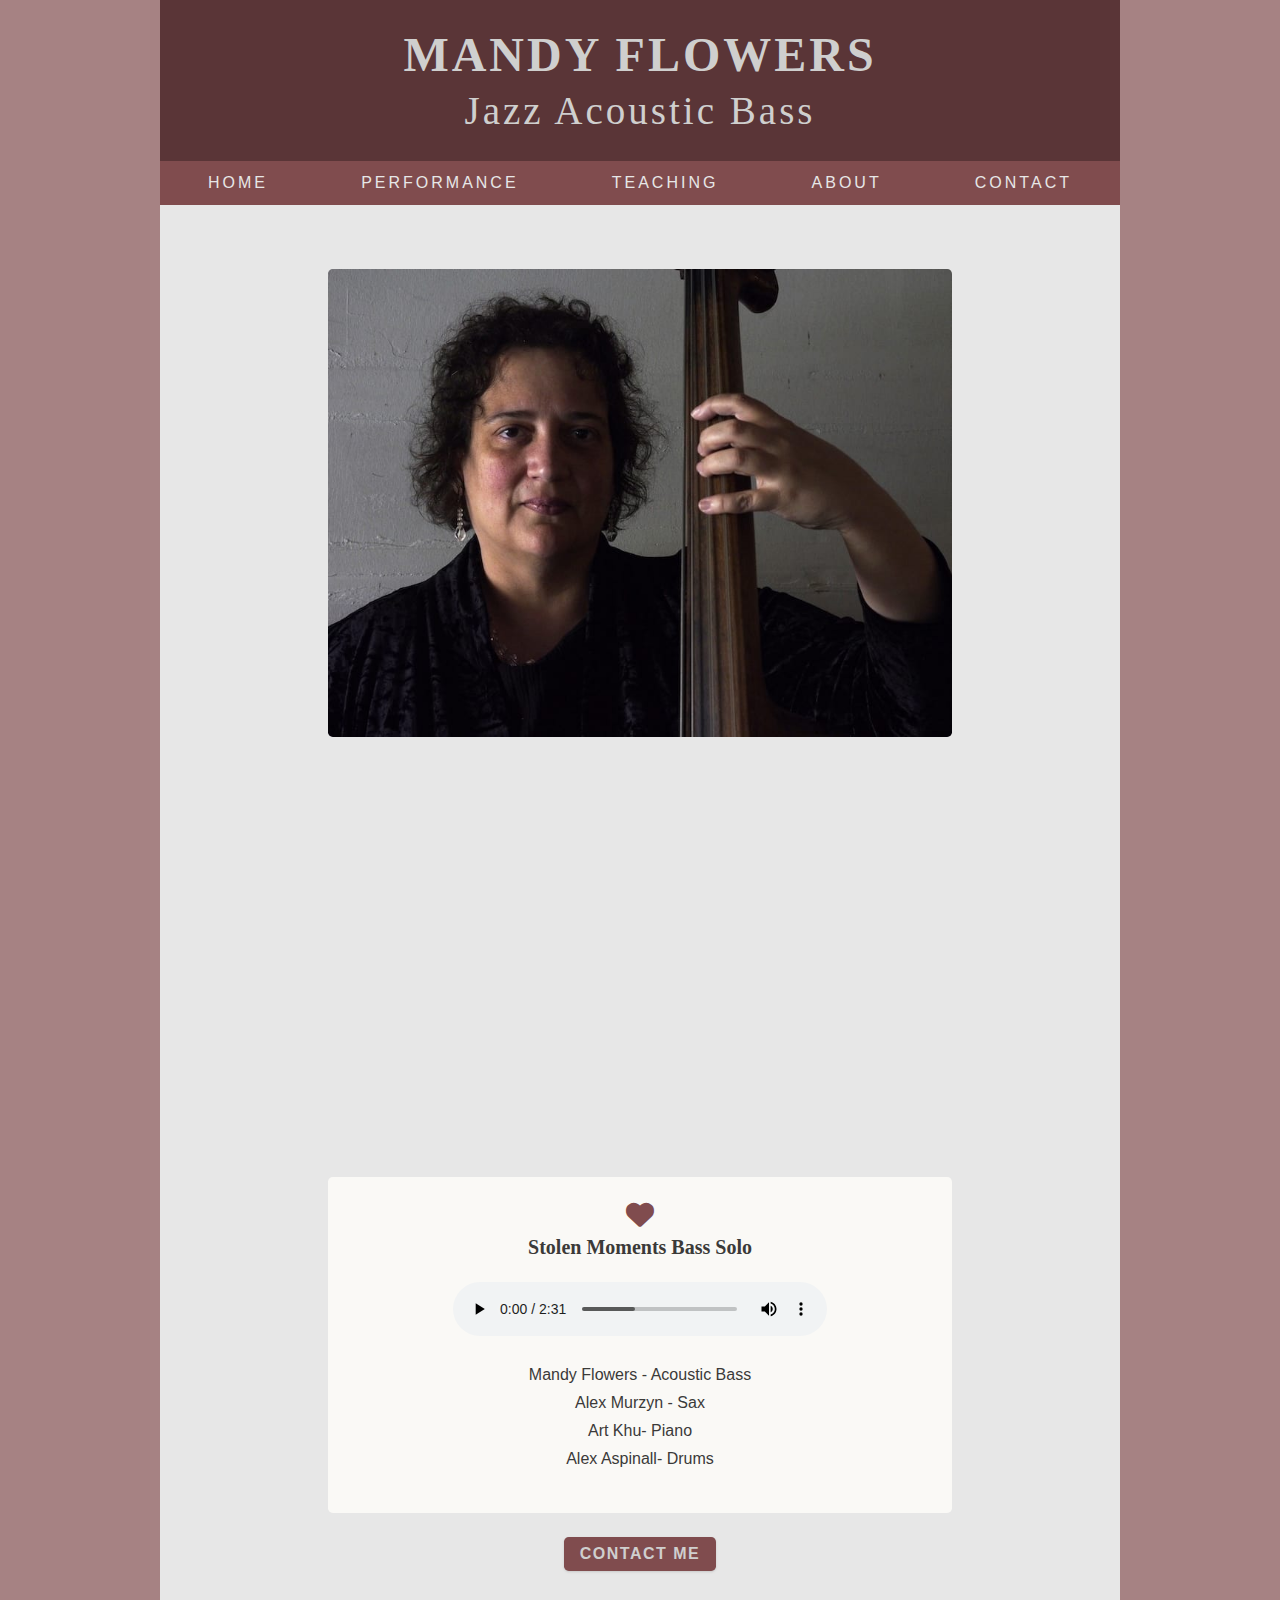
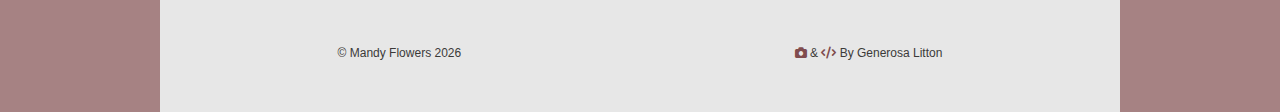
<file: index.html>
<!DOCTYPE html>
<html lang="en">
  <head>
    <meta charset="UTF-8" />
    <meta http-equiv="X-UA-Compatible" content="IE=edge" />
    <meta name="viewport" content="width=device-width, initial-scale=1.0" />
    <!-- Creator of the Website -->
    <meta name="author" content="Generosa Litton" />
    <meta
      name="Keywords"
      content="Mandy Flowers, jazz, bass, acoustic bass, electric bass, upright bass, San Francisco, California, Berkelee, Bay Area, Ray Brown, Charlie Haden "
    />
    <meta
      name="Description"
      content="Jazz acoustic bass player Mandy Flowers, her music, CD, teaching, and musical philosophy"
    />
    <title>Mandy Flowers Jazz Acoustic Bass</title>
    <!-- favicon -->
    <link rel="icon" type="image/x-icon" href="./images/favicon.ico" />
    <!-- font-awesome -->
    <link
      rel="stylesheet"
      href="./fontawesome-free-6.4.0-web/css/all.min.css"
    />
    <!-- normalize -->
    <link rel="stylesheet" href="./css/normalize.css" />
    <!-- main css -->
    <link rel="stylesheet" href="./css/styles.css" />
  </head>
  <body>
    <section class="section-center">
      <!-- nav -->
      <nav id="nav">
        <div class="nav-container section-center">
          <!-- nav header -->
          <div class="nav-header">
            <div class="nav-title">
              <button class="nav-btn" id="nav-btn">
                <i class="fa-solid fa-bars"></i>
              </button>
              <h1>mandy flowers</h1>
              <h2>jazz acoustic bass</h2>
            </div>
          </div>
          <!-- end of nav header -->
          <!-- nav-links big screen -->
          <ul class="nav-links-container" id="nav-links">
            <li class="nav-link">
              <a href="/" class="link">home</a>
            </li>
            <li class="nav-link">
              <a href="./performance.html" class="link">performance</a>
            </li>
            <li class="nav-link">
              <a href="./teaching.html" class="link">teaching</a>
            </li>
            <li class="nav-link">
              <a href="about" class="link">about</a>
            </li>
            <li class="nav-link">
              <a href="./contact.html" class="link">contact</a>
            </li>
          </ul>
          <!-- end of nav-links big screen -->
        </div>
      </nav>
      <!-- end of nav -->
      <!-- sidebar -->
      <aside class="sidebar" id="sidebar">
        <div>
          <button class="close-btn" id="close-btn">
            <i class="fa-solid fa-xmark"></i>
          </button>
          <ul class="sidebar-links">
            <li><a href="/">home</a></li>
            <li><a href="./performance.html">performance</a></li>
            <li><a href="./teaching.html">teaching</a></li>
            <li><a href="./about.html">about</a></li>
            <li><a href="./contact.html">contact</a></li>
          </ul>
        </div>
      </aside>
      <!-- end of sidebar -->
      <!-- hero -->
      <div class="hero-container">
        <!-- hero photo -->
        <div class="hero-img">
          <img src="./images/hero-main.jpg" alt="mandy flowers" />
        </div>
        <!-- hero performance -->
        <div class="hero-performance">
          <iframe
            class="hero-performance-video"
            width="560"
            height="315"
            src="https://www.youtube.com/embed/qw68k7XWFBE"
            title="YouTube video player"
            frameborder="0"
            allow="accelerometer; autoplay; clipboard-write; encrypted-media; gyroscope; picture-in-picture;"
            allowfullscreen
          ></iframe>
        </div>

        <!-- single audio clip stolen moments-->
        <article class="audio-clip">
          <i class="fa-solid fa-heart audio-icon"></i>
          <h5>stolen moments bass solo</h5>
          <div class="audio-clip-info">
            <audio controls>
              <source
                class="audio"
                src="./audio/stolen-clip.mp3"
                type="audio/mpeg"
              />
              Your browser does not support the audio tag.
            </audio>
            <ul class="musicians-list">
              <li>Mandy Flowers - Acoustic Bass</li>
              <li>Alex Murzyn - Sax</li>
              <li>Art Khu- Piano</li>
              <li>Alex Aspinall- Drums</li>
            </ul>
          </div>
        </article>
        <!-- end of single audio clip stolen moments-->
        <div class="hero-contact">
          <button class="btn hero-btn">
            <a href="./contact.html">contact me</a>
          </button>
        </div>
      </div>
    </section>
    <!-- end of hero -->

    <!-- footer -->
    <footer class="footer section-center">
      <div class="footer-container">
        <div class="footer-name">
          &copy; mandy flowers <span id="date"></span>
        </div>
        <div class="footer-name">
          <span><i class="fa-solid fa-camera"></i></span> &
          <span><i class="fa-solid fa-code"></i></span> by generosa litton
        </div>
      </div>
    </footer>
    <!-- end of footer -->
    <!-- javascript -->
    <script src="./js/app.js"></script>
  </body>
</html>
</file>
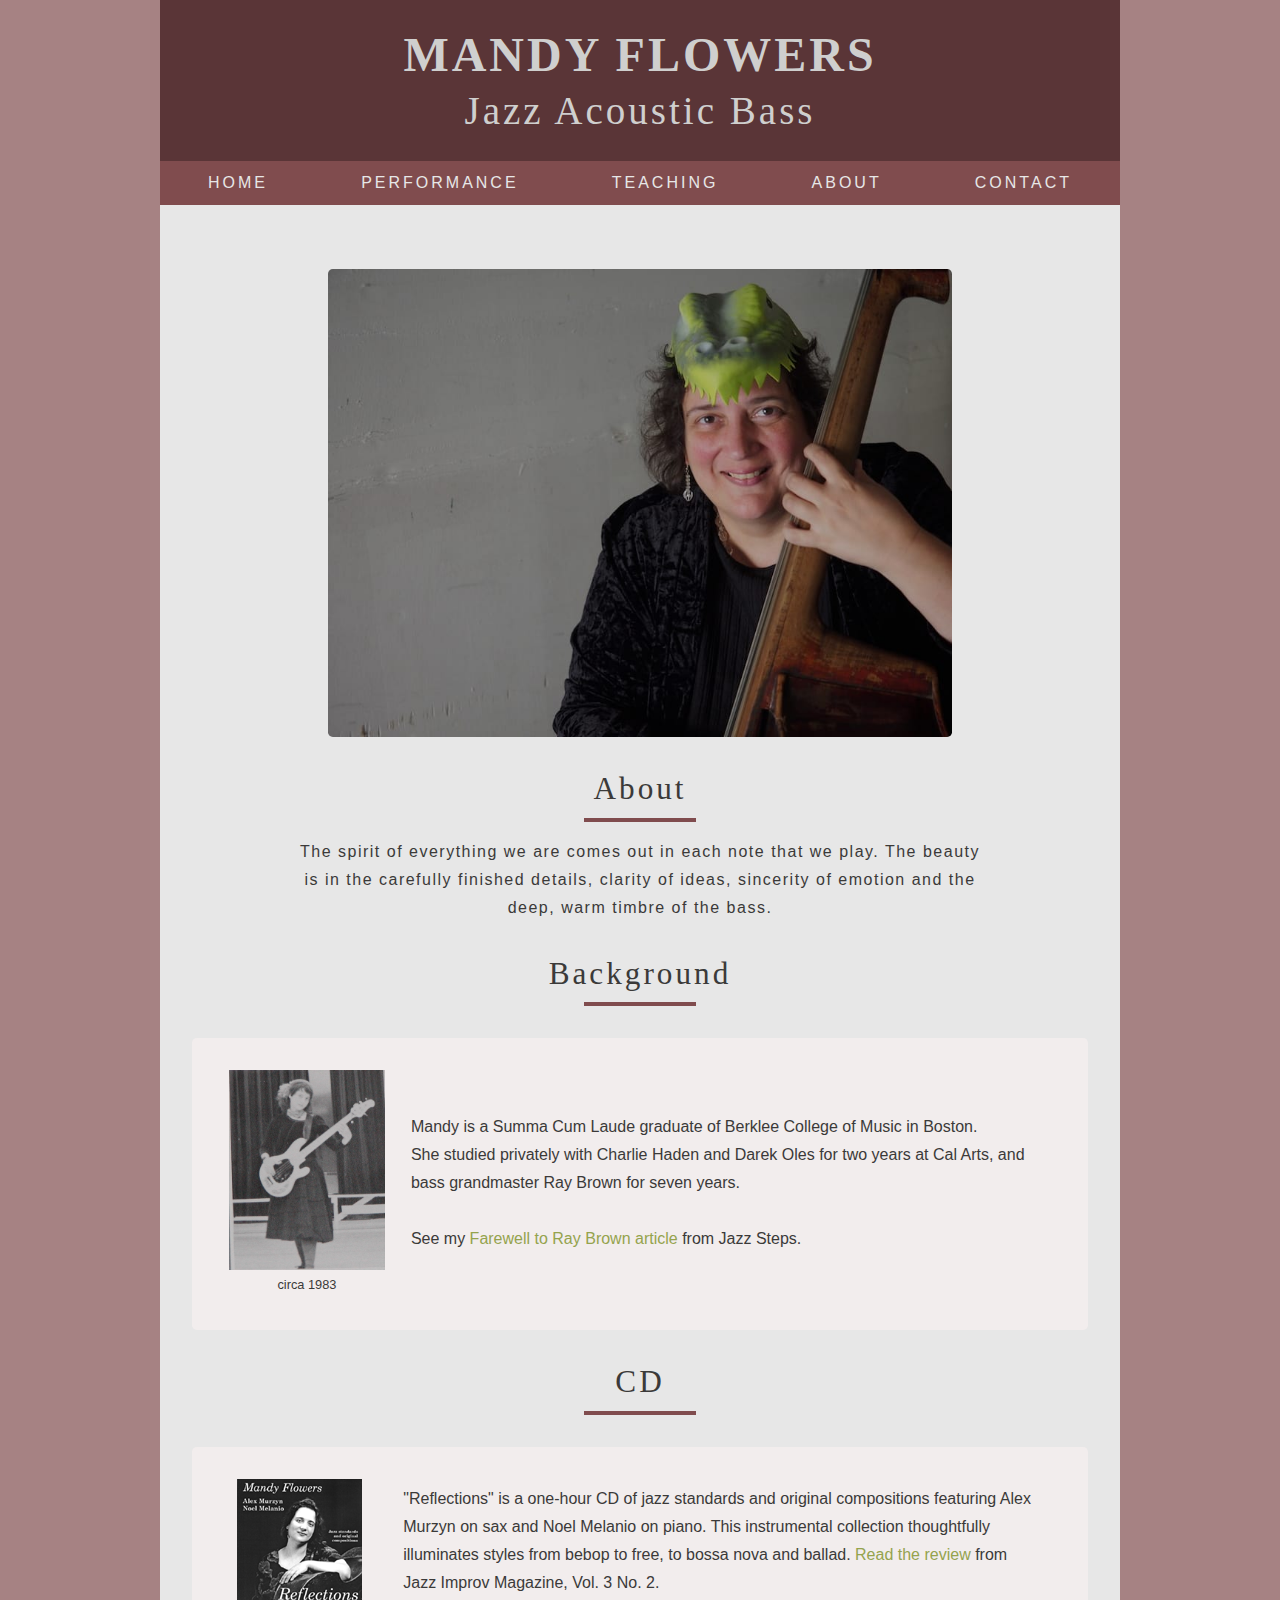
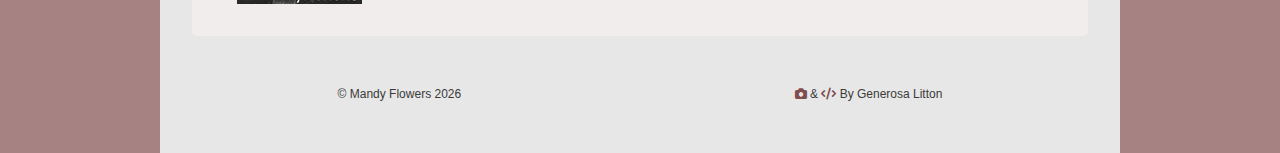
<file: about.html>
<!DOCTYPE html>
<html lang="en">
  <head>
    <meta charset="UTF-8" />
    <meta http-equiv="X-UA-Compatible" content="IE=edge" />
    <meta name="viewport" content="width=device-width, initial-scale=1.0" />
    <!-- Creator of the Website -->
    <meta name="author" content="Generosa Litton" />
    <meta
      name="Keywords"
      content="Mandy Flowers, jazz, bass, acoustic bass, electric bass, upright bass, San Francisco, California, Berkelee, Bay Area, Ray Brown, Charlie Haden "
    />
    <meta
      name="Description"
      content="Jazz acoustic bass player Mandy Flowers, her music, CD, teaching, and musical philosophy"
    />
    <title>Mandy Flowers Jazz Acoustic Bass || About</title>
    <!-- favicon -->
    <link rel="icon" type="image/x-icon" href="./images/favicon.ico" />
    <!-- font-awesome -->
    <link
      rel="stylesheet"
      href="./fontawesome-free-6.4.0-web/css/all.min.css"
    />
    <!-- normalize -->
    <link rel="stylesheet" href="./css/normalize.css" />
    <!-- main css -->
    <link rel="stylesheet" href="./css/styles.css" />
  </head>
  <body>
    <!-- nav -->
    <section class="section-center">
      <nav id="nav">
        <div class="nav-container section-center">
          <!-- nav header -->
          <div class="nav-header">
            <div class="nav-title">
              <button class="nav-btn" id="nav-btn">
                <i class="fa-solid fa-bars"></i>
              </button>
              <h1>mandy flowers</h1>
              <h2>jazz acoustic bass</h2>
            </div>
          </div>
          <!-- end of nav header -->
          <!-- nav-links big screen -->
          <ul class="nav-links-container" id="nav-links">
            <li class="nav-link">
              <a href="/" class="link">home</a>
            </li>
            <li class="nav-link">
              <a href="./performance.html" class="link">performance</a>
            </li>
            <li class="nav-link">
              <a href="./teaching.html" class="link">teaching</a>
            </li>
            <li class="nav-link">
              <a href="about" class="link">about</a>
            </li>
            <li class="nav-link">
              <a href="./contact.html" class="link">contact</a>
            </li>
          </ul>
          <!-- end of nav-links big screen -->
        </div>
      </nav>
      <!-- end of nav -->
      <!-- sidebar -->
      <aside class="sidebar" id="sidebar">
        <div>
          <button class="close-btn" id="close-btn">
            <i class="fa-solid fa-xmark"></i>
          </button>
          <ul class="sidebar-links">
            <li><a href="/">home</a></li>
            <li><a href="./performance.html">performance</a></li>
            <li><a href="./teaching.html">teaching</a></li>
            <li><a href="./about.html">about</a></li>
            <li><a href="./contact.html">contact</a></li>
          </ul>
        </div>
      </aside>
      <!-- end of sidebar -->
      <!--  performance-->
      <section class="performance-container">
        <div class="performance-center">
          <!-- performance img -->
          <article class="performance-img hero-img">
            <img src="./images/mandy-gator.jpg" alt="double bass" />
          </article>
          <!-- performance info -->
          <article class="performance-info">
            <!-- section title -->
            <div class="section-title">
              <h3 class="performance-title">about</h3>
              <div class="title-underline"></div>
            </div>
            <!-- end of section title -->
            <p class="performance-info">
              The spirit of everything we are comes out in each note that we
              play. The beauty is in the carefully finished details, clarity of
              ideas, sincerity of emotion and the deep, warm timbre of the bass.
            </p>
          </article>
        </div>

        <!-- background section -->
        <section class="audio-clips">
          <!-- section title -->
          <div class="section-title">
            <h3 class="performance-title">background</h3>
            <div class="title-underline"></div>
          </div>
          <!-- end of section title -->
          <!-- background info-->
          <article class="cd-main">
            <div class="background-photo-container">
              <img
                src="./images/young-mandy.jpg"
                alt="young mandy playing bass"
                class="background-image"
              />
              <small class="young-mandy-text">circa 1983</small>
            </div>
            <div class="background">
              <p class="background-info">
                Mandy is a Summa Cum Laude graduate of Berklee College of Music
                in Boston. <br />She studied privately with Charlie Haden and
                Darek Oles for two years at Cal Arts, and bass grandmaster Ray
                Brown for seven years. <br />
                <br />See my
                <a
                  class="about-link"
                  href="./images/ray-farewell.png"
                  target="_blank"
                  >Farewell to Ray Brown article</a
                >
                from Jazz Steps.
              </p>
            </div>
          </article>
          <!-- end of background info-->
        </section>
        <!-- end of backgr9und section -->
        <!-- cd section -->
        <section class="audio-clips">
          <!-- section title -->
          <div class="section-title">
            <h3 class="performance-title">CD</h3>
            <div class="title-underline"></div>
          </div>
          <!-- end of section title -->
          <!-- CD Image-->
          <article class="cd-main">
            <img src="./images/cd_cover.gif" alt="mandy flowers reflections" />
            <div class="cd-info">
              <p class="cd-text">
                "Reflections" is a one-hour CD of jazz standards and original
                compositions featuring Alex Murzyn on sax and Noel Melanio on
                piano. This instrumental collection thoughtfully illuminates
                styles from bebop to free, to bossa nova and ballad.
                <a
                  class="about-link"
                  href="./images/cd-review.jpg"
                  target="_blank"
                  >Read the review</a
                >
                from Jazz Improv Magazine, Vol. 3 No. 2.
              </p>
            </div>
          </article>
          <!-- end of single audio clip ornithology-->
        </section>
        <!-- end of cd section -->
      </section>
    </section>
    <!-- footer -->
    <footer class="footer section-center">
      <div class="footer-container">
        <div class="footer-name">
          &copy; mandy flowers <span id="date"></span>
        </div>
        <div class="footer-name">
          <span><i class="fa-solid fa-camera"></i></span> &
          <span><i class="fa-solid fa-code"></i></span> by generosa litton
        </div>
      </div>
    </footer>
    <!-- end of footer -->
    <!-- javascript -->
    <script src="./js/app.js"></script>
  </body>
</html>
</file>
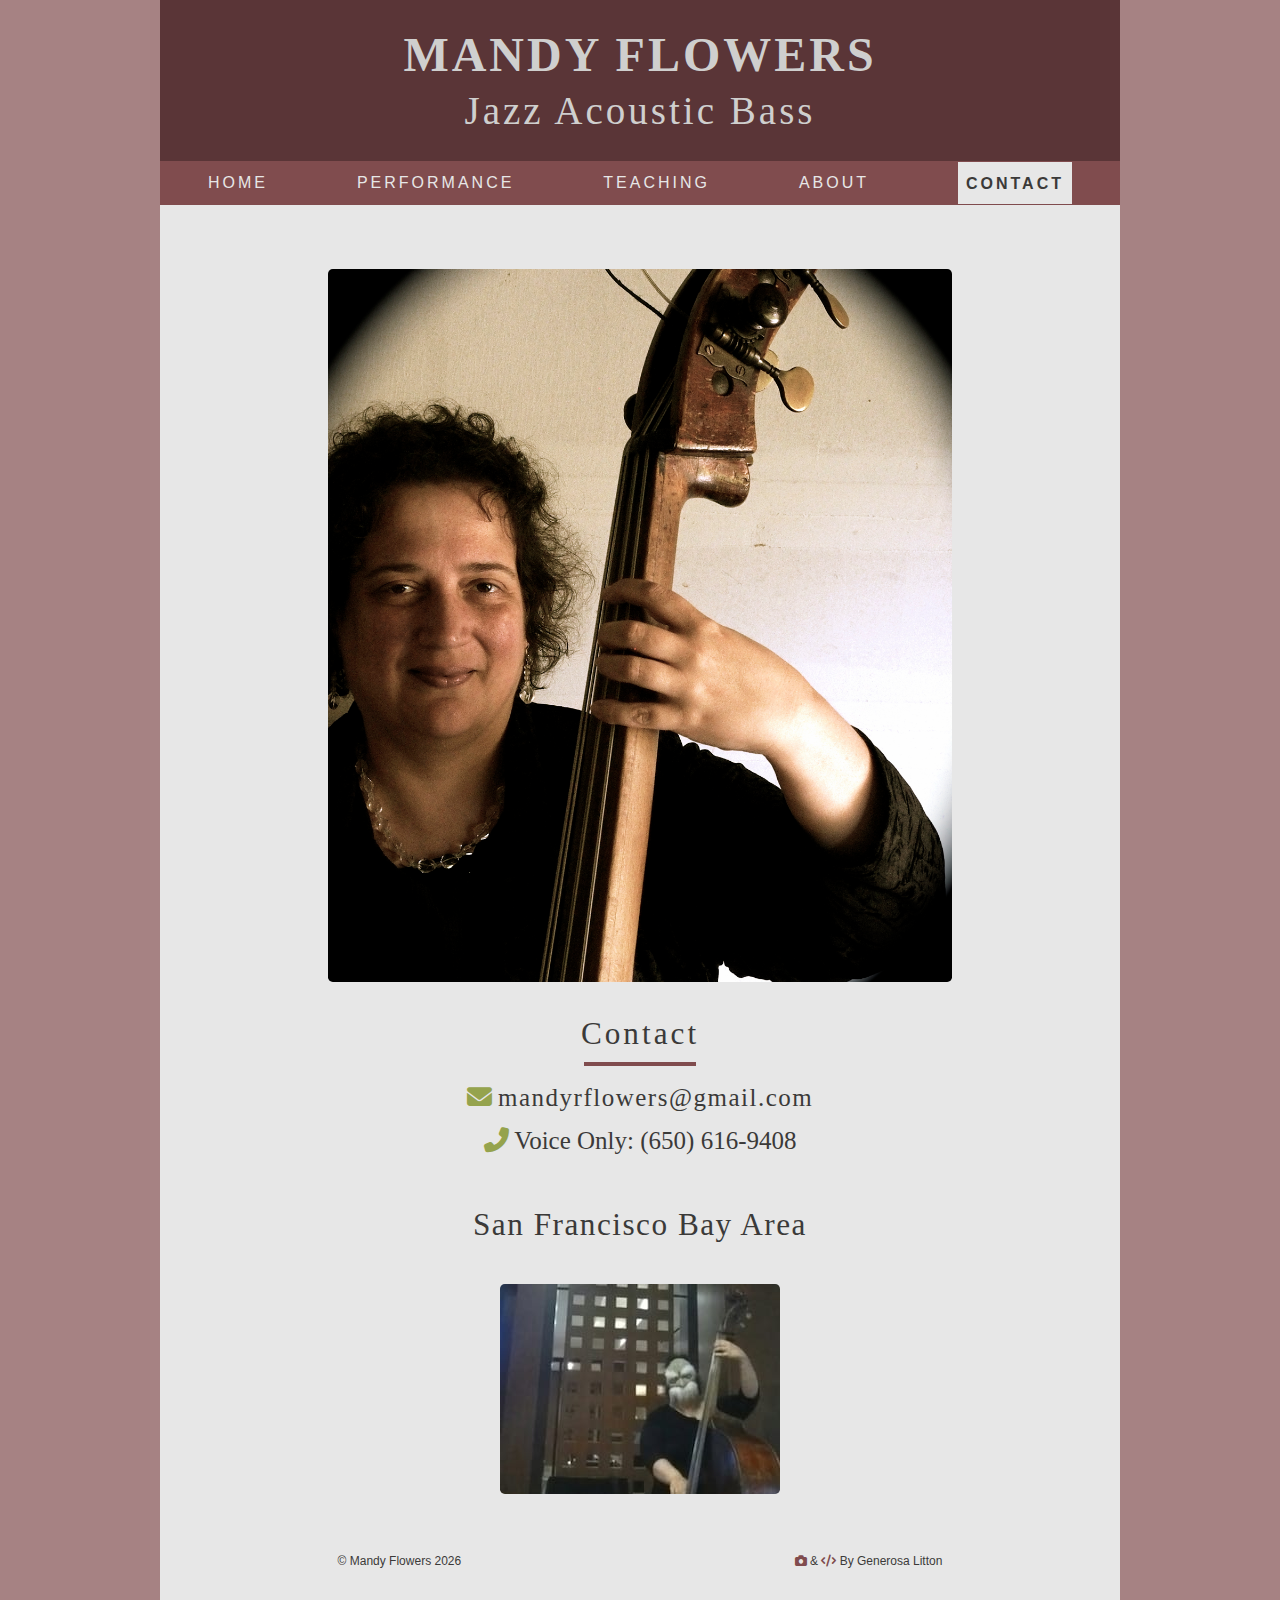
<file: contact.html>
<!DOCTYPE html>
<html lang="en">
  <head>
    <meta charset="UTF-8" />
    <meta http-equiv="X-UA-Compatible" content="IE=edge" />
    <meta name="viewport" content="width=device-width, initial-scale=1.0" />
    <!-- Creator of the Website -->
    <meta name="author" content="Generosa Litton" />
    <meta
      name="Keywords"
      content="Mandy Flowers, jazz, bass, acoustic bass, electric bass, upright bass, San Francisco, California, Berkelee, Bay Area, Ray Brown, Charlie Haden "
    />
    <meta
      name="Description"
      content="Jazz acoustic bass player Mandy Flowers, her music, CD, teaching, and musical philosophy"
    />
    <title>Mandy Flowers Jazz Acoustic Bass || Contact</title>
    <!-- favicon -->
    <link rel="icon" type="image/x-icon" href="./images/favicon.ico" />
    <!-- font-awesome -->
    <link
      rel="stylesheet"
      href="./fontawesome-free-6.4.0-web/css/all.min.css"
    />
    <!-- normalize -->
    <link rel="stylesheet" href="./css/normalize.css" />
    <!-- main css -->
    <link rel="stylesheet" href="./css/styles.css" />
  </head>
  <body>
    <!-- nav -->
    <section class="section-center">
      <nav id="nav">
        <div class="nav-container section-center">
          <!-- nav header -->
          <div class="nav-header">
            <div class="nav-title">
              <button class="nav-btn" id="nav-btn">
                <i class="fa-solid fa-bars"></i>
              </button>
              <h1>mandy flowers</h1>
              <h2>jazz acoustic bass</h2>
            </div>
          </div>
          <!-- end of nav header -->
          <!-- nav-links big screen -->
          <ul class="nav-links-container" id="nav-links">
            <li class="nav-link">
              <a href="/" class="link">home</a>
            </li>
            <li class="nav-link">
              <a href="./performance.html" class="link">performance</a>
            </li>
            <li class="nav-link">
              <a href="./teaching.html" class="link">teaching</a>
            </li>
            <li class="nav-link">
              <a href="about" class="link">about</a>
            </li>
            <li class="nav-link">
              <a href="./contact.html" class="link">contact</a>
            </li>
          </ul>
          <!-- end of nav-links big screen -->
        </div>
      </nav>
      <!-- end of nav -->
      <!-- sidebar -->
      <aside class="sidebar" id="sidebar">
        <div>
          <button class="close-btn" id="close-btn">
            <i class="fa-solid fa-xmark"></i>
          </button>
          <ul class="sidebar-links">
            <li><a href="/">home</a></li>
            <li><a href="./performance.html">performance</a></li>
            <li><a href="./teaching.html">teaching</a></li>
            <li><a href="./about.html">about</a></li>
            <li><a href="./contact.html">contact</a></li>
          </ul>
        </div>
      </aside>
      <!-- end of sidebar -->
      <!-- hero -->
      <div class="hero-container">
        <div class="hero-img">
          <img src="./images/mandy-contact-2.jpg" alt="mandy flowers" />
        </div>
        <!-- contact -->
        <div class="contact-container">
          <!-- section title -->
          <div class="section-title">
            <h3 class="performance-title">contact</h3>
            <div class="title-underline"></div>
          </div>
          <!-- end of section title -->
          <!-- contact details -->
          <div class="contact-details">
            <h4 class="contact-email">
              <span><i class="fa-solid fa-envelope"></i></span>
              <a href="mailto:mandyrflowers@gmail.com"
                >mandyrflowers@gmail.com</a
              >
            </h4>
            <h4 class="contact-phone">
              <span><i class="fa-solid fa-phone-flip"></i></span>
              voice only: (650) 616-9408
            </h4>
          </div>
          <!-- end of contact details -->
          <div class="contact-title">
            <h3 class="contact-sf">san francisco bay area</h3>
          </div>
          <div class="contact-mask">
            <img src="./images/freepeace.jpg" alt="" />
          </div>
        </div>
        <!-- end of contact -->
      </div>
    </section>
    <!-- end of hero -->
    <!-- footer -->
    <footer class="footer section-center">
      <div class="footer-container">
        <div class="footer-name">
          &copy; mandy flowers <span id="date"></span>
        </div>
        <div class="footer-name">
          <span><i class="fa-solid fa-camera"></i></span> &
          <span><i class="fa-solid fa-code"></i></span> by generosa litton
        </div>
      </div>
    </footer>
    <!-- end of footer -->
    <!-- javascript -->
    <script src="./js/app.js"></script>
  </body>
</html>
</file>
<file: css/styles.css>
*,
::after,
::before {
  box-sizing: border-box;
}

/* fonts */
@import url("https://fonts.googleapis.com/css2?family=Ubuntu&family=Syne&display=swap");

html {
  font-size: 100%;
} /*16px*/

/* CSS Variables */
:root {
  /* main background colors*/
  --clr-primary-1: #e7e7e7;
  --clr-primary-2: #cfcfce;
  --clr-primary-3: #b7b7b6;
  --clr-primary-4: #878785;
  --clr-primary-5: #545351;
  --clr-primary-6: #3b3a39;
  --clr-primary-7: #222120;

  /* teaching colors */
  --moss-green-1: #f4f6ed;
  --moss-green-2: #d5dab8;
  --moss-green-3: #b5bf82;
  --moss-green-4: #95a34d;
  --moss-green-5: #687236;
  --moss-green-6: #3c411f;

  /* hero testimonial section colors */
  --hero-cordovan-1: #f2eded;
  --hero-cordovan-2: #ccb7b8;
  --hero-cordovan-3: #a68283;
  --hero-cordovan-4: #804c4e;
  --hero-cordovan-5: #5a3537;
  --hero-cordovan-6: #331e1f;

  /* rest of the colors */
  --clr-black: #222;
  --clr-white: #fff;
  --clr-off-white: #faf9f6;
  --clr-links: #e92d05;

  --heading-font: "Arvo", serif;
  --body-font: "Ubuntu", sans-serif;
  --small-text: 0.8em;
  --testimonials-font: "Just Another Hand", sans-serif;

  /* rest of the vars */
  --text-color: var(--clr-primary-6);
  --border-radius: 0.3rem;
  --header-letter-spacing: 3px;
  --text-letter-spacing: 1.5px;
  --transition: 0.3s ease-in-out all;
  --max-width: 1170px;
  --fixed-width: 600px;

  /* box shadow */
  --shadow-1: 0 1px 3px 0 rgb(0 0 0 / 0.1), 0 1px 2px -1px rgb(0 0 0 / 0.1);
  --shadow-2: 0 4px 6px -1px rgb(0 0 0 / 0.1), 0 2px 4px -2px rgb(0 0 0 / 0.1);
  --shadow-3: 0 10px 15px -3px rgb(0 0 0 / 0.1), 0 4px 6px -4px rgb(0 0 0 / 0.1);
  --shadow-4: 0 20px 25px -5px rgb(0 0 0 / 0.1),
    0 8px 10px -6px rgb(0 0 0 / 0.1);
}

body {
  background: var(--hero-cordovan-3);
  font-family: var(--body-font);
  font-weight: 400;
  line-height: 1.75;
  color: var(--text-color);
}
@media screen and (min-width: 490px) {
  body {
    height: 100vh;
    overflow-y: scroll;
  }
}
p {
  margin-bottom: 1.2rem;
  max-width: 40em;
}

h1,
h2,
h3,
h4,
h5 {
  margin: 0;
  margin-bottom: 1.38rem;
  font-family: var(--heading-font);
  font-weight: 400;
  line-height: 1.3;
  text-transform: capitalize;
}

h1 {
  margin-top: 0;
  font-size: 3.052rem;
}

h2 {
  font-size: 2.441rem;
}

h3 {
  font-size: 1.953rem;
}

h4 {
  font-size: 1.563rem;
}
h5 {
  font-size: 1.25rem;
}
small,
.text-small {
  font-size: var(--small-text);
}
a {
  text-decoration: none;
  color: var(--clr-links);
}
ul {
  list-style-type: none;
  padding: 0;
}
img {
  display: block;
  -o-object-fit: cover;
  object-fit: cover;
}

/* buttons */

.btn {
  cursor: pointer;
  color: var(--clr-primary-1);
  background: var(--hero-cordovan-4);
  border: transparent;
  border-radius: var(--border-radius);
  letter-spacing: var(--letter-spacing);
  padding: 0.5rem 1rem;
  box-shadow: var(--shadow-1);
  -webkit-transition: var(--transition);
  transition: var(--transition);
  text-transform: capitalize;
  display: inline-block;
}
.btn:hover {
  background: var(--hero-cordovan-3);
  box-shadow: var(--shadow-3);
}
.btn-block {
  width: 100%;
}

/* font-awesome fa-solid */
.fa-solid {
  color: var(--hero-cordovan-4);
  font-weight: 700;
}
/* section */

.section-center {
  max-width: 960px;
  margin: 0 auto;
}
@media screen and (min-width: 992px) {
  .section-center {
    width: 95vw;
  }
}
/* loading */

@-webkit-keyframes spinner {
  to {
    -webkit-transform: rotate(360deg);
    transform: rotate(360deg);
  }
}

@keyframes spinner {
  to {
    -webkit-transform: rotate(360deg);
    transform: rotate(360deg);
  }
}

/* .loading {
  width: 6rem;
  height: 6rem;
  border: 5px solid var(--grey-400);
  border-radius: 50%;
  border-top-color: var(--primary-500);
  -webkit-animation: spinner 0.6s linear infinite;
  animation: spinner 0.6s linear infinite;
  margin: 0 auto;
} */

/* title */

.title {
  text-align: center;
}
.title h2 {
  margin-bottom: 0.5rem;
}
.title-underline {
  background: var(--hero-cordovan-4);
  width: 7rem;
  height: 0.25rem;
  margin: 0 auto;
}

/* 
=============
Navbar 
=============
*/

.nav-title {
  text-align: center;
  background: var(--hero-cordovan-5);
  padding: 1.5rem 0;
}
.nav-title h1 {
  text-transform: uppercase;
  font-weight: 900;
  font-size: 3rem;
}
.nav-title h1,
.nav-title h2 {
  margin-bottom: 0;
  color: var(--clr-primary-2);
  letter-spacing: var(--header-letter-spacing);
}
.nav-links-container {
  display: -webkit-box;
  display: flex;
  -webkit-box-pack: justify;
  justify-content: space-between;
  text-transform: uppercase;
  background: var(--hero-cordovan-4);
  margin: 0;
  padding: 0.5rem 3rem;
}
.nav-link a {
  color: var(--clr-primary-1);
  -webkit-transition: var(--transition);
  transition: var(--transition);
  letter-spacing: var(--header-letter-spacing);
}

.nav-link a:hover {
  color: var(--hero-cordovan-6);
  font-weight: 600;
}
/* .link[aria-current="active-page"] {
  color: var(--hero-cordovan-60);
  font-weight: 600;
  background: var(--clr-primary-1);
  padding: 0.78rem 0.5rem;
} */
.nav-link a.active {
  color: var(--hero-cordovan-60);
  font-weight: 600;
  background: var(--clr-primary-1);
  padding: 0.79rem 0.5rem;
}
.nav-btn {
  display: none;
}
@media screen and (max-width: 648px) {
  .nav-links-container {
    display: none;
  }
  .nav-container {
    height: 10rem;
    display: grid;
    -webkit-box-align: center;
    align-items: center;
    -webkit-transition: var(--transition);
    transition: var(--transition);
    margin: 0 auto;
  }
  .nav-btn {
    display: inline-block;
    border: transparent;
    background: transparent;
    font-size: 2.5rem;
    transition: var(--transition);
  }
  .nav-btn:hover {
    transform: rotate(90deg);
  }
  i.fa-bars {
    color: var(--clr-primary-2);
  }
}
.sidebar {
  display: none;
}

@media screen and (max-width: 510px) {
  .nav-title h1 {
    font-size: 2.5rem;
  }
}
@media screen and (max-width: 420px) {
  .nav-title h1 {
    font-size: 2rem;
  }
  .nav-title h2 {
    font-size: 2rem;
  }
}

/* fixed navbar */

.navbar-fixed {
  position: fixed;
  z-index: 2;
  left: 0;
  right: 0;
}
/* 
=========================
Sidebar for Small screens
=========================
*/
@media screen and (max-width: 648px) {
  .sidebar {
    position: fixed;
    top: 0;
    left: 0;
    width: 100%;
    height: 400px;
    background: var(--hero-cordovan-2);
    z-index: 4;
    display: grid;
    place-items: center;
    -webkit-transition: var(--transition);
    transition: var(--transition);
    -webkit-transform: translateX(-100%);
    transform: translateX(-100%);
  }
  .sidebar-links {
    text-align: center;
  }
  .sidebar-links a {
    font-size: 1.75rem;
    text-transform: uppercase;
    color: var(--clr-primary-7);
    letter-spacing: var(--text-letter-spacing);
    display: inline-block;
    margin-bottom: 1rem;
  }
  .sidebar-links a:hover {
    color: var(--moss-green-4);
  }
  .close-btn {
    position: absolute;
    top: 1rem;
    right: 1rem;
    background: transparent;
    border: transparent;
    font-size: 3rem;
    cursor: pointer;
  }
  .close-btn:hover {
    color: var(--hero-cordovan-2);
  }
  .show-sidebar {
    -webkit-transform: translateX(0);
    transform: translateX(0);
  }
}
/*
========== 
Hero 
==========
*/
.hero-container {
  background: var(--clr-primary-1);
  height: 100%;
}
.hero-img {
  padding-top: 4rem;
}
.hero-img img {
  width: 65%;
  height: auto;
  margin: 0 auto;
  /* border: 2px solid var(--clr-primary-5); */
  border-radius: var(--border-radius);
  -o-object-fit: contain;
  object-fit: contain;
}
.hero-performance {
  padding: 0;
  max-width: 100%;
  height: auto;
  display: block;
  text-align: center;
  padding-top: 3rem;
}
.hero-performance-video {
  aspect-ratio: 16 / 9;
  width: 65%;
  height: auto;
  /* border: 2px solid var(--clr-primary-5); */
  border-radius: var(--border-radius);
}

.hero-contact {
  text-align: center;
}
.hero-title h4 {
  margin-bottom: 0;
}
.hero-btn {
  text-transform: uppercase;
  letter-spacing: var(--text-letter-spacing);
  margin: 1.5rem 0;
  padding: 0.5;
}
.hero-btn a {
  color: var(--clr-primary-2);
  font-weight: 600;
}
.hero-btn a:hover {
  color: var(--hero-cordovan-6);
}

/*
========== 
Performance
==========
*/

.performance-container {
  background: var(--clr-primary-1);
  height: 100%;
  margin: 0 auto;
}
.performance-title {
  text-align: center;
  padding-top: 2rem;
  margin-bottom: 0.5rem;
  letter-spacing: var(--header-letter-spacing);
}
.title-underline {
  margin-bottom: 1rem;
}
.performance-info {
  margin-bottom: 0;
  max-width: 85%;
  margin: 0 auto;
  letter-spacing: var(--text-letter-spacing);
  text-align: center;
}
.performance-videos {
  width: 70%;
  height: auto;
  margin: 3rem auto 0 auto;
  padding: 0;
  text-align: center;
}
.video-item {
  margin-bottom: 1rem;
  aspect-ratio: 16 / 9;
  width: 92%;
  /* height: 292px; */
  object-fit: cover;
  object-position: 50% 50%;
  /* border: 2px solid var(--clr-primary-5); */
  border-radius: var(--border-radius);
}

/*
========================== 
Audio Clips in Performance
==========================
*/
.audio-clips {
  background: var(--clr-primary-1);
}
.audio-clip,
.testimonial-item {
  background: var(--clr-off-white);
  padding: 1.5rem;
  border-radius: var(--border-radius);
  text-align: center;
  max-width: 65%;
  -webkit-transition: var(--transition);
  transition: var(--transition);
  margin: 0 auto;
  margin-top: 2rem;
}
.audio-clip h5 {
  font-weight: bold;
}
audio {
  width: 65%;
}
.audio-clip:hover {
  background: var(--hero-cordovan-1);
}
.audio-icon {
  font-size: 1.75rem;
}
@media screen and (min-width: 992px) {
  .audio-list {
    display: -webkit-box;
    display: flex;
  }
}

/*
============
Teaching
============
*/

/* testimonial-item class shares with audio-clip class */

.testimonial-photo {
  width: 20%;
  height: auto;
  border-radius: 50%;
  margin: 0 auto;
  transition: var(--transition);
}
.testimonial-photo:hover {
  transform: rotate(360deg);
}
.testimonial-text {
  font-family: var(--testimonials-font);
  font-size: 1.5rem;
  letter-spacing: 1px;
}
.testimonial-item:hover {
  background: var(--hero-cordovan-1);
  box-shadow: var(--shadow-3);
}
@media screen and (min-width: 992px) {
  .testimonial-list {
    display: -webkit-box;
    display: flex;
    /* margin: 1rem; */
  }
  .testimonial-item {
    margin: 1rem 1.2rem;
  }
}
/*
========================== 
About
==========================
*/

.about-link {
  color: var(--moss-green-4);
  font-weight: 500;
}

.about-link:hover {
  color: var(--clr-links);
}
.background-photo-container {
  text-align: center;
}
.cd-main {
  display: grid;
  grid-template-columns: auto auto;
  padding: 2rem;
  -webkit-box-align: center;
  align-items: center;
  justify-items: center;
  -webkit-column-gap: 1rem;
  -moz-column-gap: 1rem;
  column-gap: 1rem;
  /* background: var(--clr-off-white); */
  background: var(--hero-cordovan-1);

  margin: 2rem 2rem 0 2rem;
  border-radius: var(--border-radius);
}
.cd-text {
  margin: 0;
  text-transform: normal;
}

/* background */

.background-image {
  height: 200px;
  width: auto;
}
/*
========== 
Contact
==========
*/
.contact-container {
  text-align: center;
}

.contact-sf {
  margin-top: 2rem;
}
.contact-info {
  margin-top: 2rem;
}
.contact-img {
  width: 300px;
  height: 200px;
}
.contact-title {
  letter-spacing: var(--text-letter-spacing);
  margin-top: 3rem;
}
.contact-mask img {
  border-radius: var(--border-radius);
  /* border: 2px solid var(--clr-primary-5); */
  display: inline-block;
  text-align: center;
  margin-top: 1rem;
}

.contact-email {
  margin-bottom: 0;
}
.contact-email a {
  color: var(--clr-primary-6);
  text-transform: lowercase;
  letter-spacing: var(--text-letter-spacing);
}
.contact-email a:hover {
  color: var(--clr-primary-1);
  box-shadow: var(--shadow-1);
  background: var(--hero-cordovan-3);
  padding-top: 0.5rem;
  padding-bottom: 0.5rem;
}
.contact-phone {
  margin-top: 10px;
  margin-bottom: 0;
}
.fa-phone-flip,
.fa-envelope {
  color: var(--moss-green-4);
}
@media screen and (min-width: 772px) {
  .contact-info {
    width: 70%;
    display: -webkit-box;
    display: flex;
    margin: 0 auto;
    margin-top: 3rem;
    justify-content: space-around;
  }
  .contact-details {
    margin-top: 1rem;
    display: -webkit-box;
    display: flex;
    -webkit-box-orient: vertical;
    -webkit-box-direction: normal;
    flex-direction: column;
    -webkit-box-pack: center;
    justify-content: center;
  }
}
/*
========== 
Footer
==========
*/

.footer {
  display: block;
  background: var(--clr-primary-1);
  text-transform: capitalize;
  padding: 3rem 3rem 1.5rem 3rem;
  font-size: 0.75em;
  text-align: center;
}

.footer-name {
  padding-bottom: 1rem;
}

@media screen and (min-width: 772px) {
  .footer-container {
    width: 70%;
    display: -webkit-box;
    display: flex;
    -webkit-box-pack: justify;
    justify-content: space-between;
    margin: 0 auto;
    padding-bottom: 0.5rem;
  }
}
</file>
